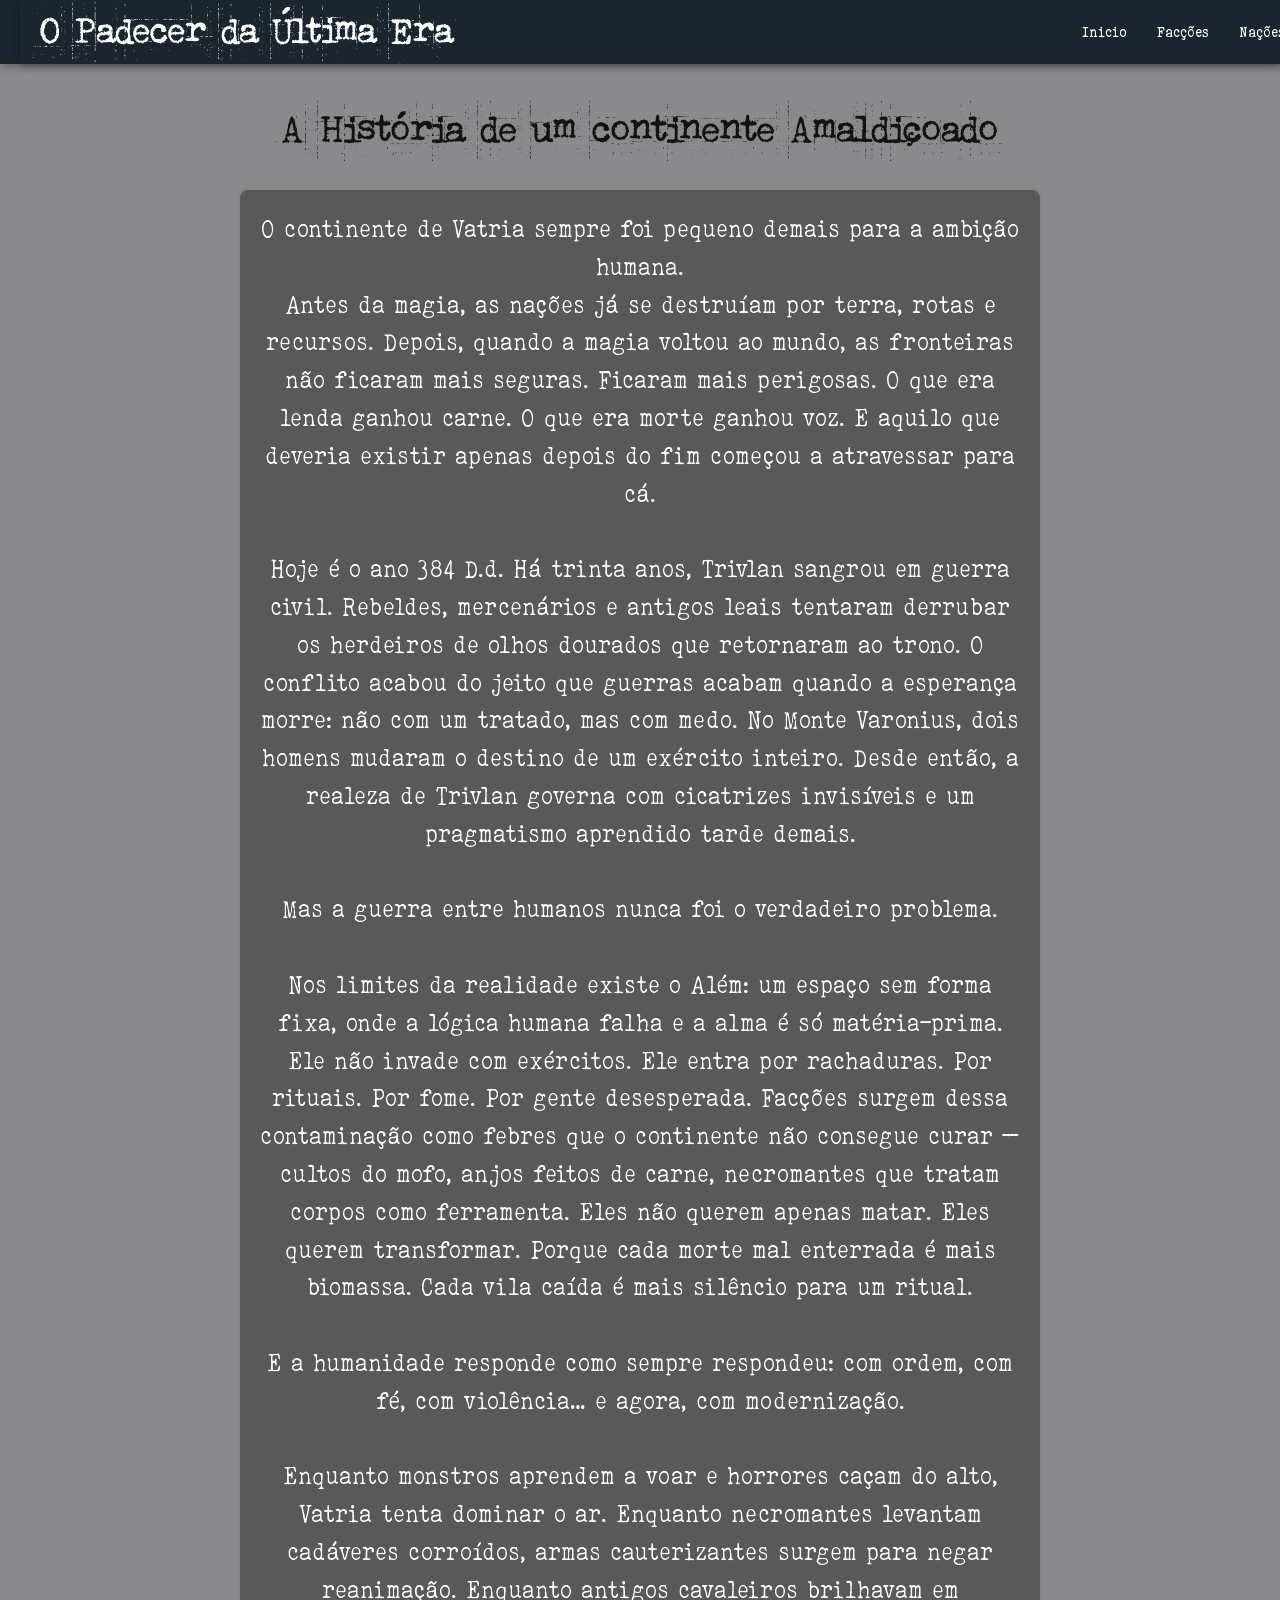
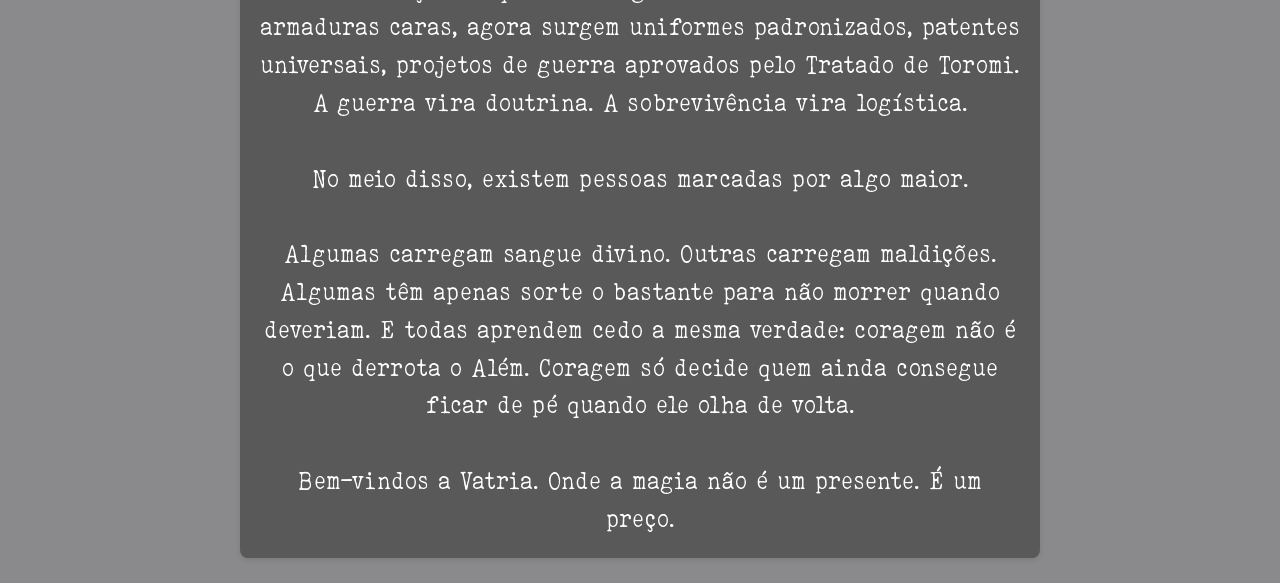
<file: index.html>
<!DOCTYPE html>
<html lang="pt-br">

<head>
    <meta charset="UTF-8">
    <meta name="viewport" content="width=device-width, initial-scale=1.0">
    <title>Document</title>
    <link rel="stylesheet" href="materialize.css">
</head>

<body>
    <nav>
    <div class="nav-wrapper">
      <ul id="nav-mobile" class="right hide-on-med-and-down">
        <li class="active"><a href="index.html">Inicio</a></li>
        <li><a href="faccoesmas.html">Facções</a></li>
        <li><a href="Nacoes.html">Nações</a></li>
      </ul>
    </div>
  </nav>

  <h1>A História de um continente Amaldiçoado</h1>
<section class="container">
    <p class="flow-text">
        O continente de Vatria sempre foi pequeno demais para a ambição humana.<br>

        Antes da magia, as nações já se destruíam por terra, rotas e recursos. Depois, quando a magia voltou ao mundo,
        as fronteiras não ficaram mais seguras. Ficaram mais perigosas. O que era lenda ganhou carne. O que era morte
        ganhou voz. E aquilo que deveria existir apenas depois do fim começou a atravessar para cá.<br><br>

        Hoje é o ano 384 D.d. Há trinta anos, Trivlan sangrou em guerra civil. Rebeldes, mercenários e antigos leais
        tentaram derrubar os herdeiros de olhos dourados que retornaram ao trono. O conflito acabou do jeito que guerras
        acabam quando a esperança morre: não com um tratado, mas com medo. No Monte Varonius, dois homens mudaram o
        destino de um exército inteiro. Desde então, a realeza de Trivlan governa com cicatrizes invisíveis e um
        pragmatismo aprendido tarde demais.<br><br>

        Mas a guerra entre humanos nunca foi o verdadeiro problema.<br><br>

        Nos limites da realidade existe o Além: um espaço sem forma fixa, onde a lógica humana falha e a alma é só
        matéria-prima. Ele não invade com exércitos. Ele entra por rachaduras. Por rituais. Por fome. Por gente
        desesperada. Facções surgem dessa contaminação como febres que o continente não consegue curar — cultos do mofo,
        anjos feitos de carne, necromantes que tratam corpos como ferramenta. Eles não querem apenas matar. Eles querem
        transformar. Porque cada morte mal enterrada é mais biomassa. Cada vila caída é mais silêncio para um
        ritual.<br><br>

        E a humanidade responde como sempre respondeu: com ordem, com fé, com violência… e agora, com modernização.<br><br>

        Enquanto monstros aprendem a voar e horrores caçam do alto, Vatria tenta dominar o ar. Enquanto necromantes
        levantam cadáveres corroídos, armas cauterizantes surgem para negar reanimação. Enquanto antigos cavaleiros
        brilhavam em armaduras caras, agora surgem uniformes padronizados, patentes universais, projetos de guerra
        aprovados pelo Tratado de Toromi. A guerra vira doutrina. A sobrevivência vira logística.<br><br>

        No meio disso, existem pessoas marcadas por algo maior.<br><br>

        Algumas carregam sangue divino. Outras carregam maldições. Algumas têm apenas sorte o bastante para não morrer
        quando deveriam. E todas aprendem cedo a mesma verdade: coragem não é o que derrota o Além. Coragem só decide
        quem ainda consegue ficar de pé quando ele olha de volta.<br><br>

        Bem-vindos a Vatria. Onde a magia não é um presente. É um preço.</p>
</section>

</body>

</html>
</file>
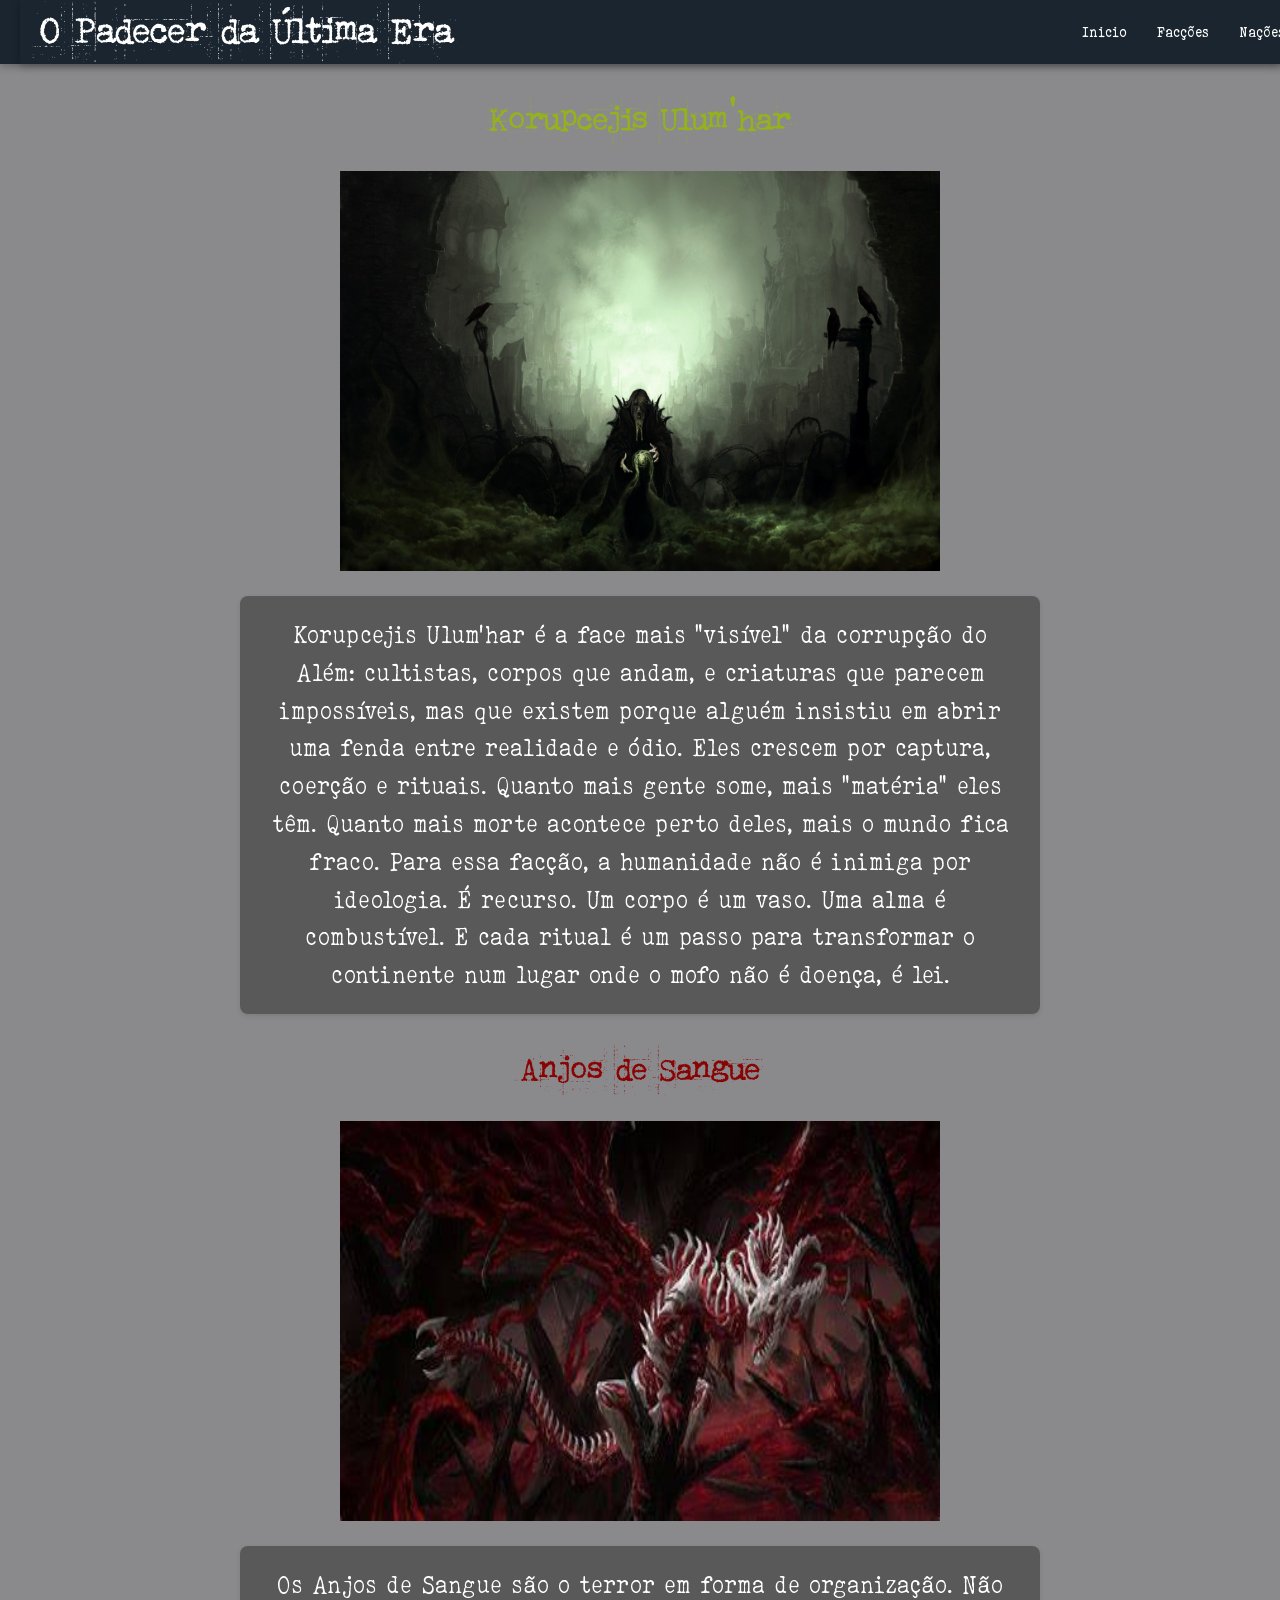
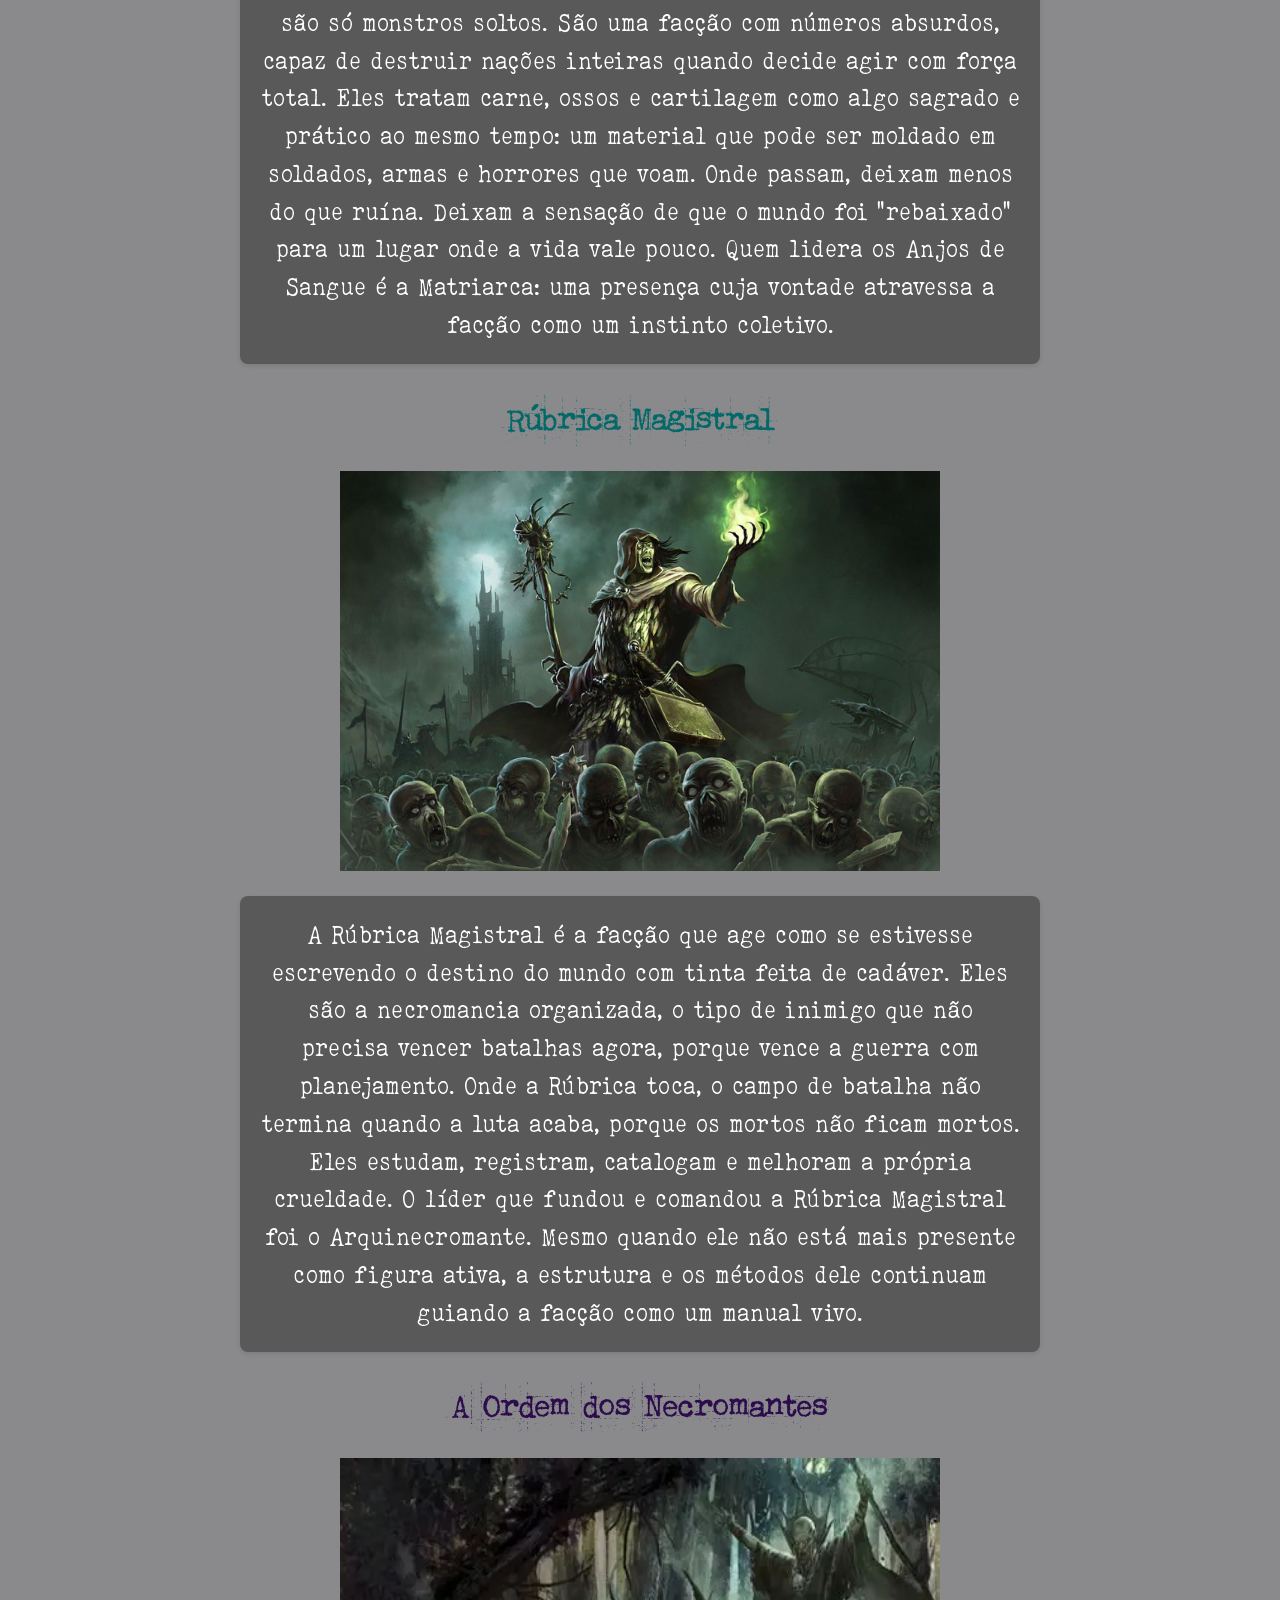
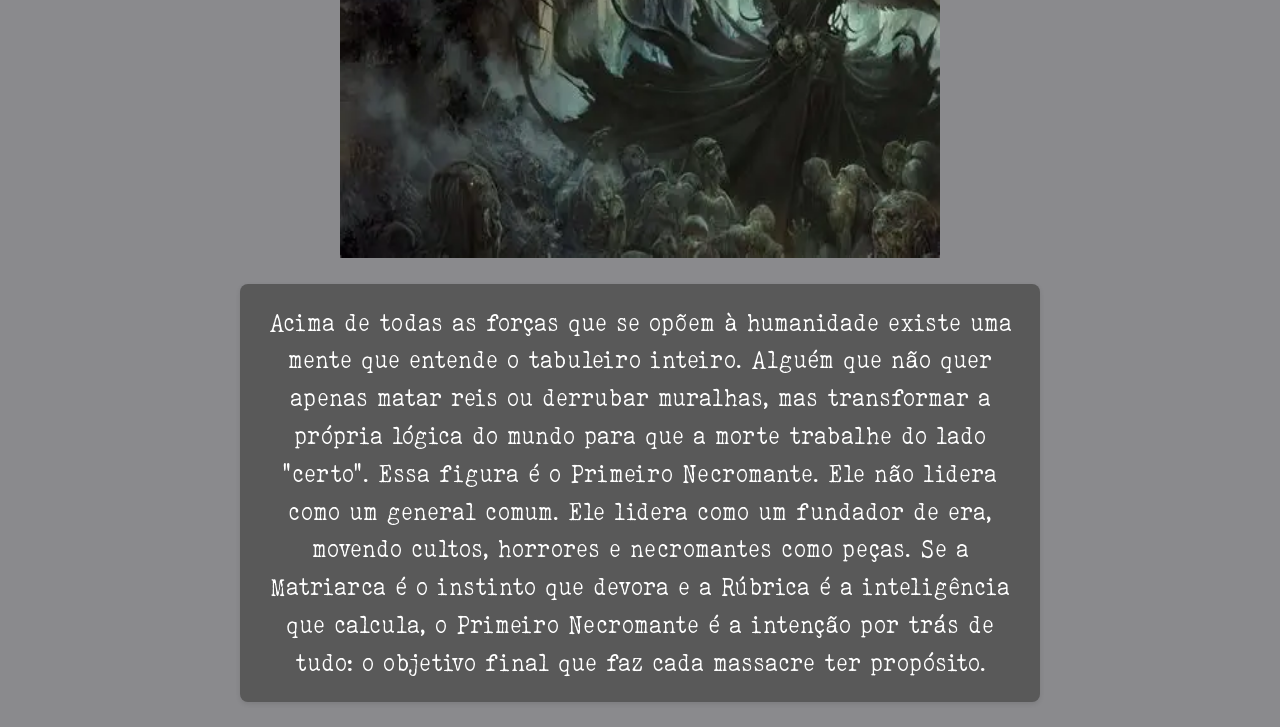
<file: faccoesmas.html>
<!DOCTYPE html>
<html lang="pt-br">

<head>
    <meta charset="UTF-8">
    <meta name="viewport" content="width=9, initial-scale=1.0">
    <title>Document</title>
    <link rel="stylesheet" href="materialize.css">
</head>

<body>
    <nav>
    <div class="nav-wrapper">
      <ul id="nav-mobile" class="right hide-on-med-and-down">
        <li><a href="index.html">Inicio</a></li>
        <li class="active"><a href="faccoesmas.html">Facções</a></li>
        <li><a href="Nacoes.html">Nações</a></li>
      </ul>
    </div>
  </nav>

    <h2 style="color: #94B21C;">Korupcejis Ulum’har</h2>

    <img src="img/Korupcejis.jpg" alt="Korupcejis Ulum’har" height="400px" width="600px">

    <p class="flow-text">
    Korupcejis Ulum’har é a face mais “visível” da corrupção do Além: cultistas, corpos que andam, e criaturas que
    parecem impossíveis, mas que existem porque alguém insistiu em abrir uma fenda entre realidade e ódio. Eles crescem
    por captura, coerção e rituais. Quanto mais gente some, mais “matéria” eles têm. Quanto mais morte acontece perto
    deles, mais o mundo fica fraco. Para essa facção, a humanidade não é inimiga por ideologia. É recurso. Um corpo
    é um vaso. Uma alma é combustível. E cada ritual é um passo para transformar o continente num lugar onde o mofo não
    é doença, é lei.
    </p>

    <h2 style="color: #8a0303;">Anjos de Sangue</h2>

    <img src="img/blooddragon.jpg" alt="Korupcejis Ulum’har" height="400px" width="600px">

    <p class="flow-text">
    Os Anjos de Sangue são o terror em forma de organização. Não são só monstros soltos. São uma facção com números
    absurdos, capaz de destruir nações inteiras quando decide agir com força total. Eles tratam carne, ossos e
    cartilagem como algo sagrado e prático ao mesmo tempo: um material que pode ser moldado em soldados, armas e
    horrores que voam. Onde passam, deixam menos do que ruína. Deixam a sensação de que o mundo foi “rebaixado” para um
    lugar onde a vida vale pouco. Quem lidera os Anjos de Sangue é a Matriarca: uma presença cuja vontade atravessa
    a facção como um instinto coletivo.
    </p>

   <h2 style="color: #036868;">Rúbrica Magistral</h2>

    <img src="img/necromanceroriginal.jpg" alt="Korupcejis Ulum’har" height="400px" width="600px">

    <p class="flow-text">
    A Rúbrica Magistral é a facção que age como se estivesse escrevendo o destino do mundo com tinta feita de cadáver.
    Eles são a necromancia organizada, o tipo de inimigo que não precisa vencer batalhas agora, porque vence a guerra
    com planejamento. Onde a Rúbrica toca, o campo de batalha não termina quando a luta acaba, porque os mortos não
    ficam mortos. Eles estudam, registram, catalogam e melhoram a própria crueldade. O líder que fundou e comandou a
    Rúbrica Magistral foi o Arquinecromante. Mesmo quando ele não está mais presente como figura ativa, a estrutura
    e os métodos dele continuam guiando a facção como um manual vivo.
    </p>

    <h2 style="color: #2d0c4d;">A Ordem dos Necromantes</h2>

    <img src="img/necromante.webp" alt="Korupcejis Ulum’har" height="400px" width="600px">

    <p class="flow-text">
        Acima de todas as forças que se opõem à humanidade existe uma mente que entende o tabuleiro inteiro. Alguém que não
        quer apenas matar reis ou derrubar muralhas, mas transformar a própria lógica do mundo para que a morte trabalhe do
        lado “certo”. Essa figura é o Primeiro Necromante. Ele não lidera como um general comum. Ele lidera como um
        fundador de era, movendo cultos, horrores e necromantes como peças. Se a Matriarca é o instinto que devora e a
        Rúbrica é a inteligência que calcula, o Primeiro Necromante é a intenção por trás de tudo: o objetivo final que faz
        cada massacre ter propósito.
    </p>

</body>

</html>
</file>
